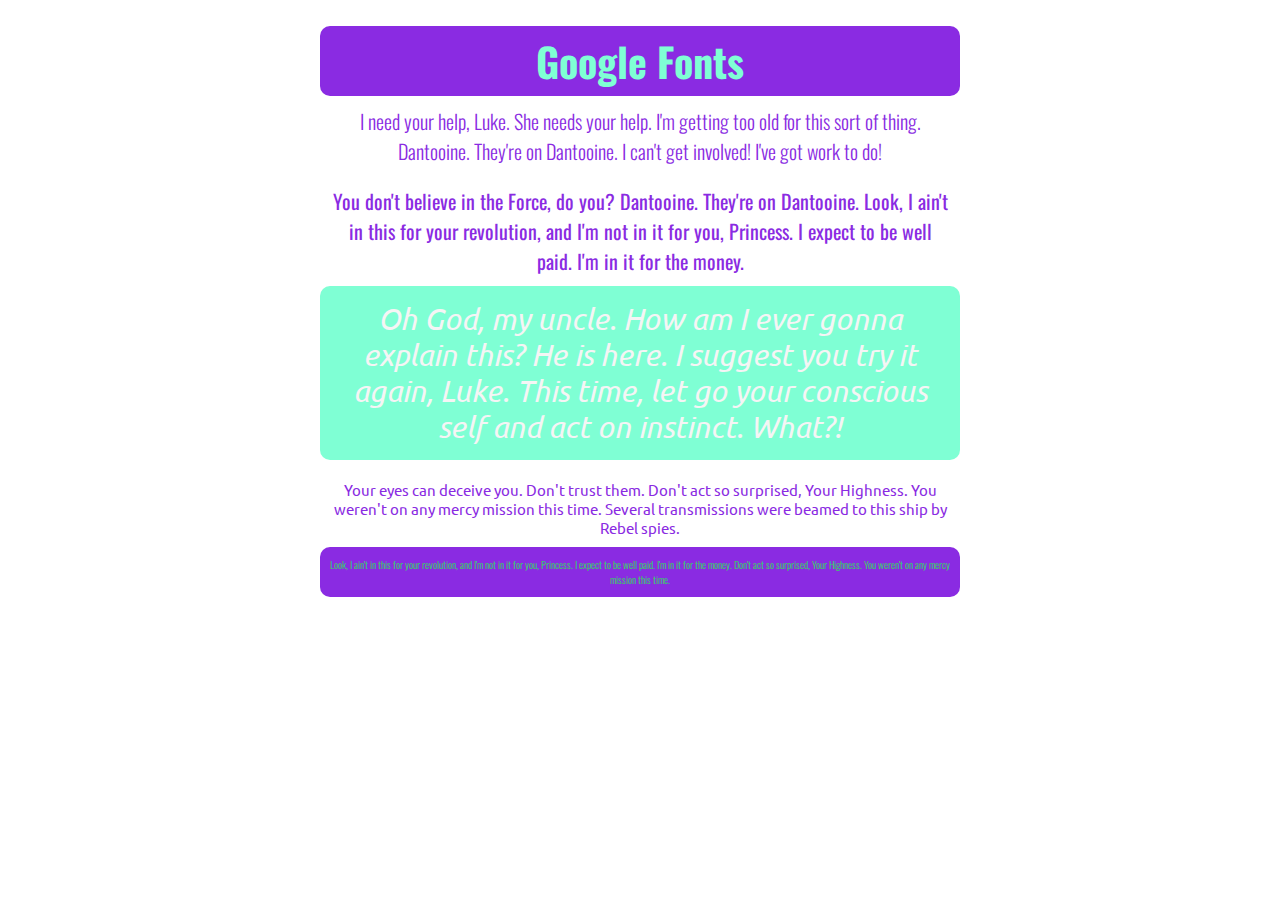
<file: Font-Level-1_1/index.html>
<!DOCTYPE html>
<html lang="en">

<head>
    <meta charset="UTF-8">
    <meta name="viewport" content="width=device-width, initial-scale=1.0">
    <title>Fonts Level 1_1</title>
    <link rel="stylesheet" href="./assets/css/style.css">
    
</head>

<body>
    <h1>Google Fonts</h1>
    <p>
        I need your help, Luke. She needs your help. I'm getting too old for
        this sort of thing. Dantooine. They're on Dantooine. I can't get
        involved! I've got work to do!
    </p>
    <p>
        You don't believe in the Force, do you? Dantooine. They're on Dantooine.
        Look, I ain't in this for your revolution, and I'm not in it for you,
        Princess. I expect to be well paid. I'm in it for the money.
    </p>
    <p>
        Oh God, my uncle. How am I ever gonna explain this? He is here. I
        suggest you try it again, Luke. This time, let go your conscious self
        and act on instinct. What?!
    </p>
    <p>
        Your eyes can deceive you. Don't trust them. Don't act so surprised,
        Your Highness. You weren't on any mercy mission this time. Several
        transmissions were beamed to this ship by Rebel spies.
    </p>
    <p>
        Look, I ain't in this for your revolution, and I'm not in it for you,
        Princess. I expect to be well paid. I'm in it for the money. Don't act
        so surprised, Your Highness. You weren't on any mercy mission this time.
    </p>
</body>

</html>
</file>
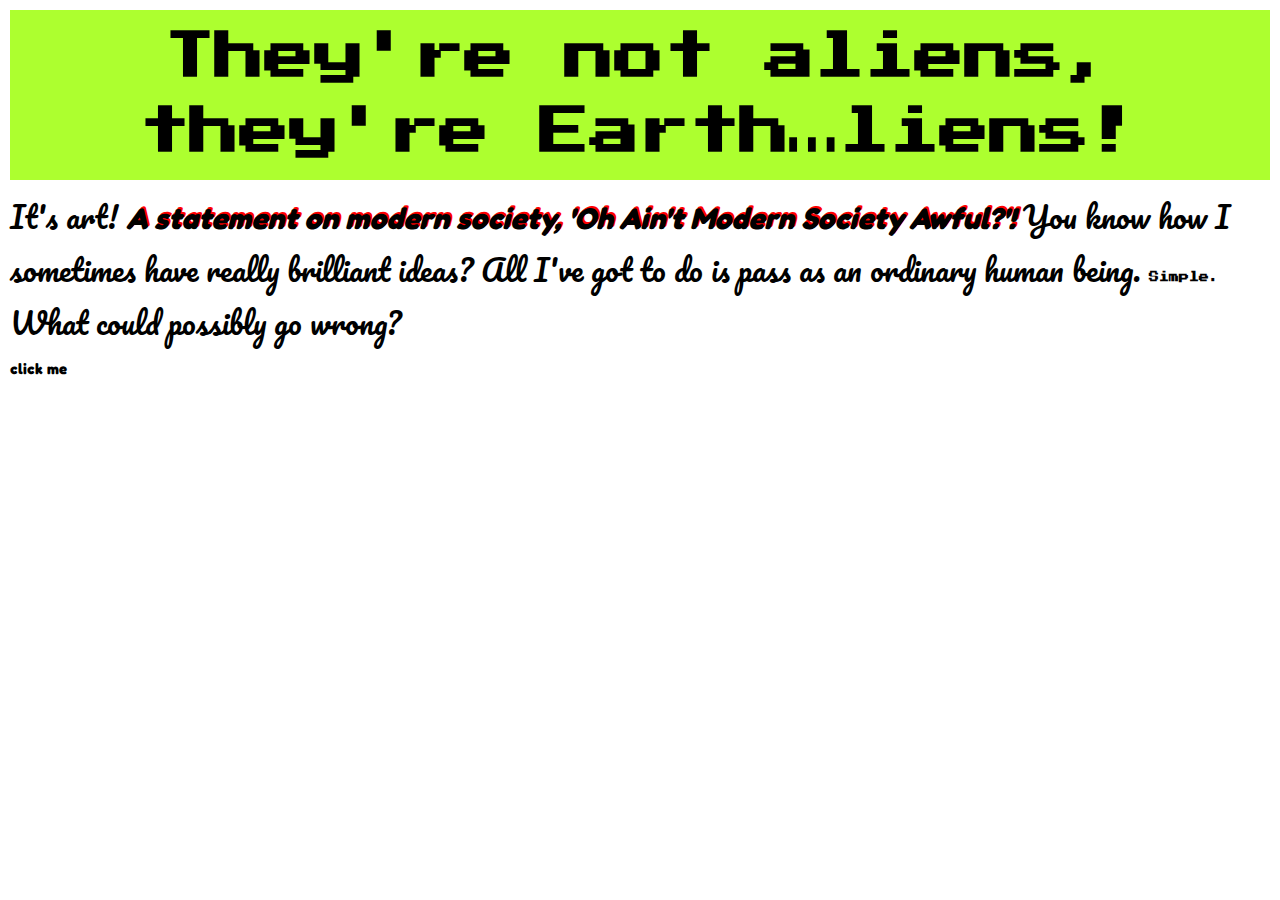
<file: Font-Level-2_1/index.html>
<!DOCTYPE html>
<html lang="en">
<head>
    <meta charset="UTF-8">
    <meta name="viewport" content="width=device-width, initial-scale=1.0">
    <title>Document</title>
    <link rel="stylesheet" href="./assets/css/style.css">
</head>
<body>
    <h1>They're not aliens, <span> they're Earth…liens!</span></h1>
    <p>It's art! <em> A statement on modern society, 'Oh Ain't Modern Society Awful?'!</em> You know how I sometimes
        have really
        brilliant ideas? All I've got to do is pass as an ordinary human being. <strong>Simple. </strong> What could
        possibly go wrong?
    </p>
    <a href="#">click me</a>
</body>
</html>
</file>
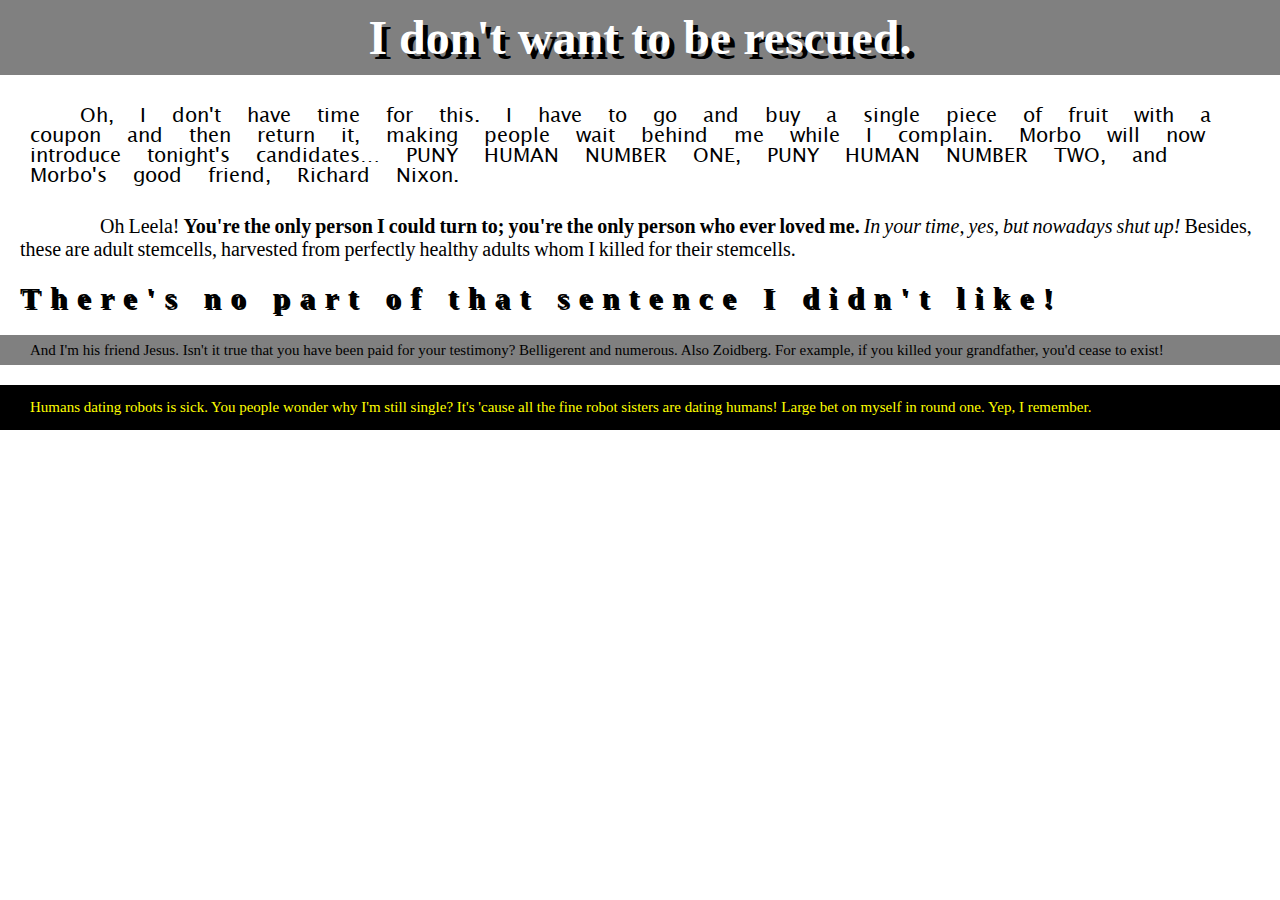
<file: Text-Level-2_1/index.html>
<!DOCTYPE html>
<html lang="en">
<head>
    <meta charset="UTF-8">
    <meta name="viewport" content="width=device-width, initial-scale=1.0">
    <title>Document</title>
    <link rel="stylesheet" href="./assets/css/style.css">
</head>
<body>
    <h1>I don't want to be rescued.</h1>
    <p>Oh, I don't have time for this. I have to go and buy a single piece of fruit with a coupon and then return it, making people wait behind me while I complain. Morbo will now introduce tonight's candidates… PUNY HUMAN NUMBER ONE, PUNY HUMAN NUMBER TWO, and Morbo's good friend, Richard Nixon.</p>
    <p>Oh Leela! <strong> You're the only person I could turn to; you're the only person who ever loved me. </strong> <em> In your time, yes, but nowadays shut up!</em> Besides, these are adult stemcells, harvested from perfectly healthy adults whom I killed for their stemcells.</p>
    <h2>There's no part of that sentence I didn't like!</h2>
    <p>And I'm his friend Jesus. Isn't it true that you have been paid for your testimony? Belligerent and numerous. Also Zoidberg. For example, if you killed your grandfather, you'd cease to exist!</p>
    <p>Humans dating robots is sick. You people wonder why I'm still single? It's 'cause all the fine robot sisters are dating humans! Large bet on myself in round one. Yep, I remember.</p>
</body>
</html>
</file>
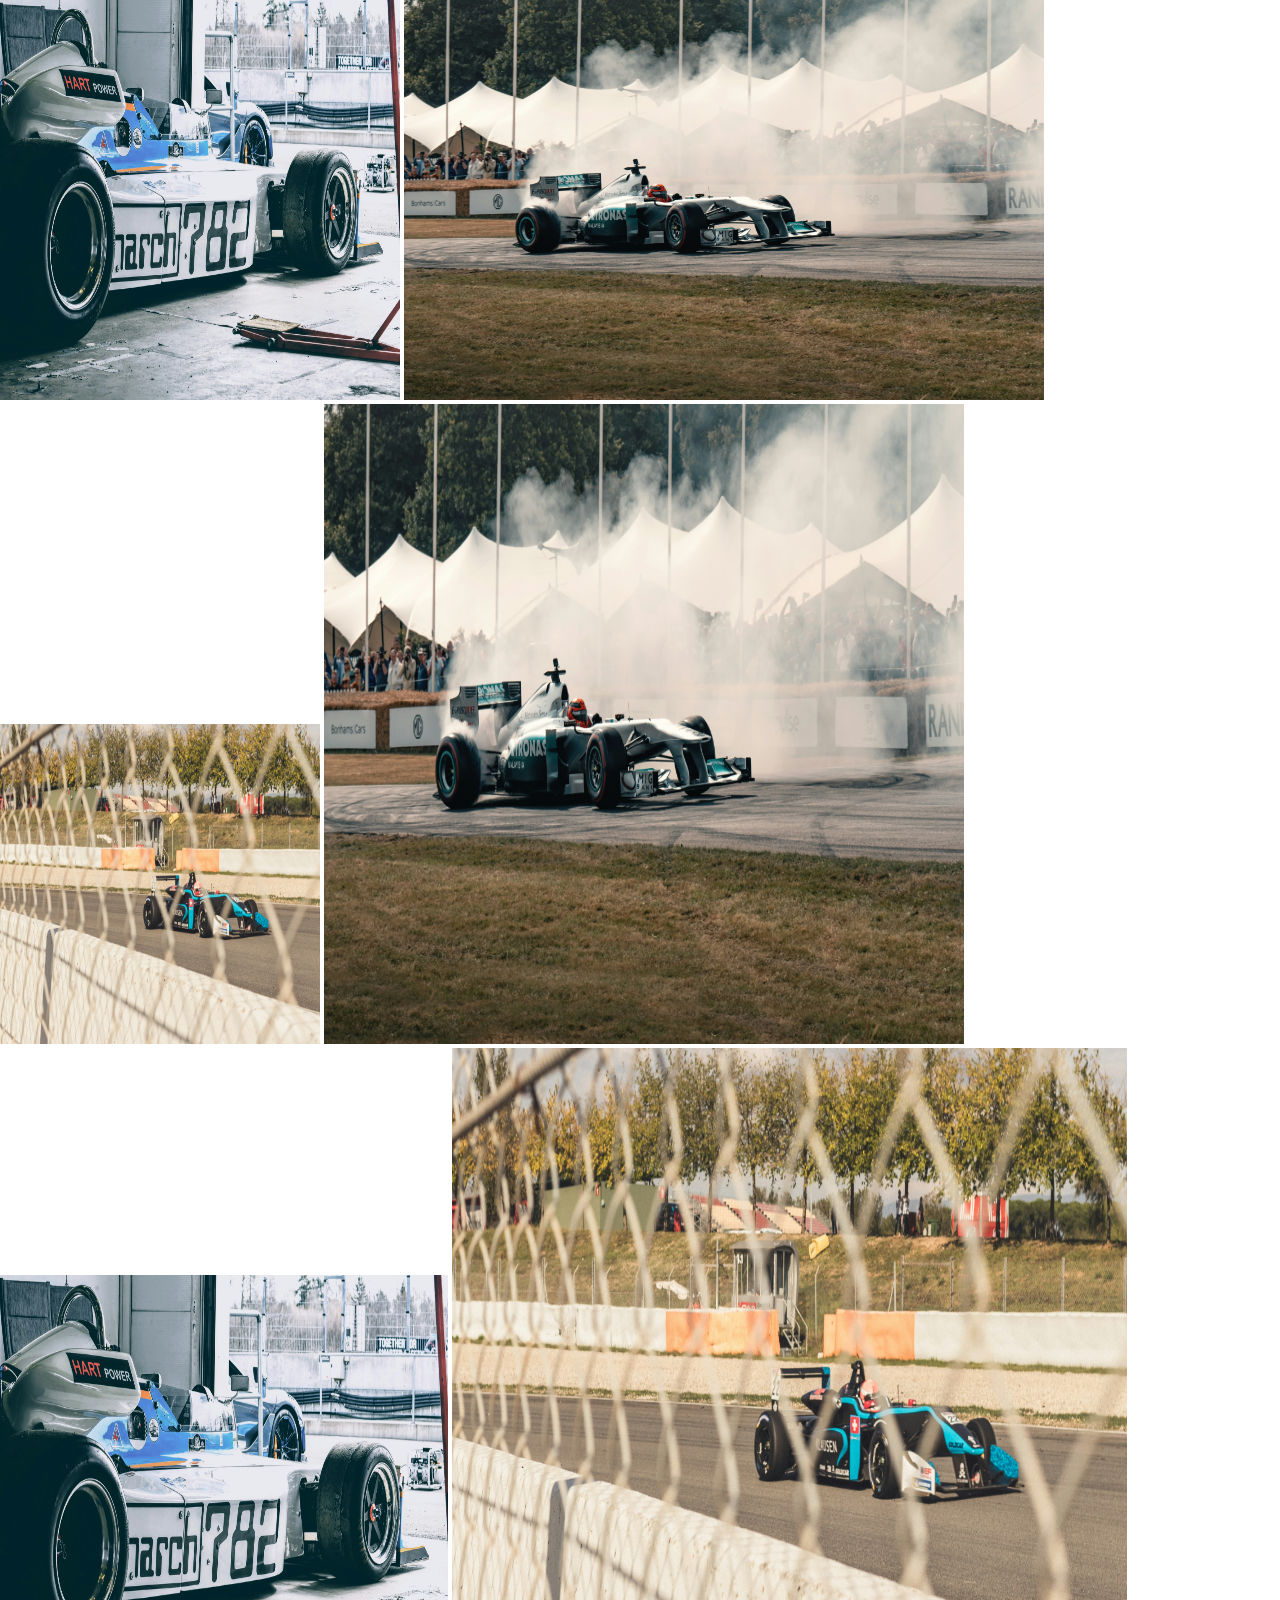
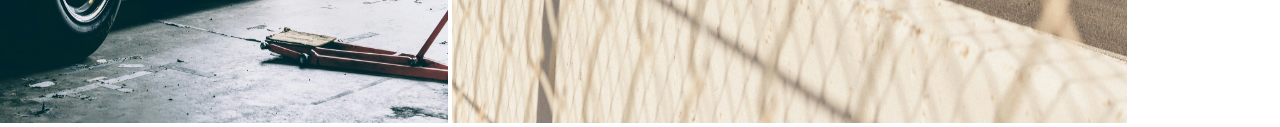
<file: Units-Level-1_1/index.html>
<!DOCTYPE html>
<html lang="en">
<head>
    <meta charset="UTF-8">
    <meta name="viewport" content="width=device-width, initial-scale=1.0">
    <title>Document</title>
    <link rel="stylesheet" href="./assets/css/style.css">
</head>
<body>
    <img src="./assets/img/carl-gelin-edU1KYVTqz4-unsplash.jpg" alt="Bild1">
    <img src="./assets/img/abhinand-venugopal-1WZfzLWBSi4-unsplash.jpg" alt="Bild2">
    <img src="./assets/img/george-sultan-csTf8spFGe0-unsplash.jpg" alt="Bild3">
    <img src="./assets/img/abhinand-venugopal-1WZfzLWBSi4-unsplash.jpg" alt="Bild4">
    <img src="./assets/img/carl-gelin-edU1KYVTqz4-unsplash.jpg" alt="Bild5">
    <img src="./assets/img/george-sultan-csTf8spFGe0-unsplash.jpg" alt="Bild6">
</body>
</html>
</file>
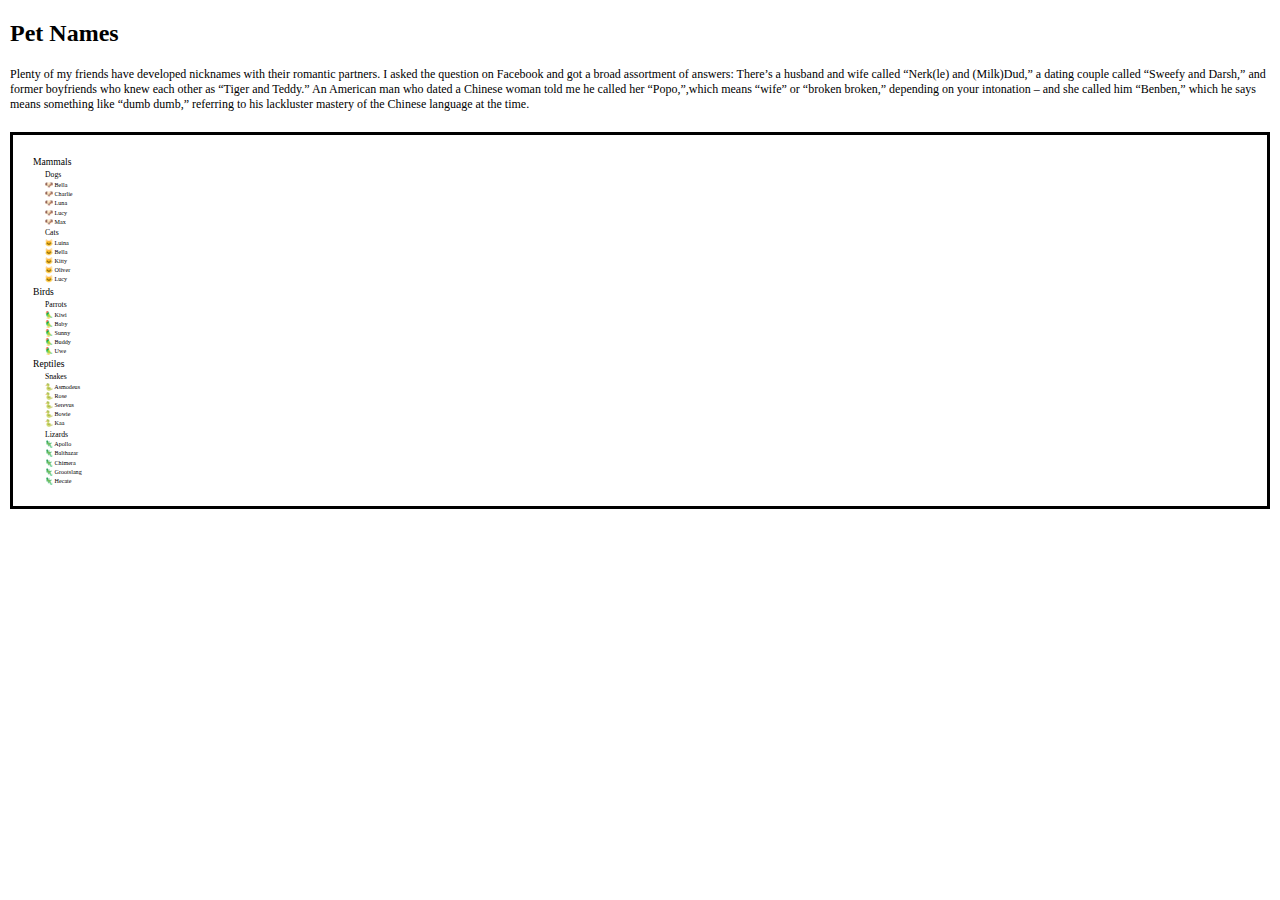
<file: Units-Level-2_1/index.html>
<!DOCTYPE html>
<html lang="en">
<head>
    <meta charset="UTF-8">
    <meta name="viewport" content="width=device-width, initial-scale=1.0">
    <title>Document</title>
    <link rel="stylesheet" href="./assets/css/style.css">
</head>
<body>
    <h1>Pet Names</h1>
    <p>
      Plenty of my friends have developed nicknames with their romantic
      partners. I asked the question on Facebook and got a broad assortment of
      answers: There’s a husband and wife called “Nerk(le) and (Milk)Dud,” a
      dating couple called “Sweefy and Darsh,” and former boyfriends who knew
      each other as “Tiger and Teddy.” An American man who dated a Chinese woman
      told me he called her “Popo,”,which means “wife” or “broken broken,”
      depending on your intonation – and she called him “Benben,” which he says
      means something like “dumb dumb,” referring to his lackluster mastery of
      the Chinese language at the time.
    </p>
    <section class="pets">
      <ul>
        <li>
          Mammals
          <ul>
            <li>
              Dogs
              <ul class="dog">
                <li>Bella</li>
                <li>Charlie</li>
                <li>Luna</li>
                <li>Lucy</li>
                <li>Max</li>
              </ul>
            </li>
            <li>
              Cats
              <ul class="cat">
                <li>Luina</li>
                <li>Bella</li>
                <li>Kitty</li>
                <li>Oliver</li>
                <li>Lucy</li>
              </ul>
            </li>
          </ul>
        </li>
        <li>
          Birds
          <ul>
            <li>
              Parrots
              <ul class="parrot">
                <li>Kiwi</li>
                <li>Baby</li>
                <li>Sunny</li>
                <li>Buddy</li>
                <li>Uwe</li>
              </ul>
            </li>
          </ul>
        </li>
        <li>
          Reptiles
          <ul>
            <li>
              Snakes
              <ul class="snake">
                <li>Asmodeus</li>
                <li>Rose</li>
                <li>Serevus</li>
                <li>Bowie</li>
                <li>Kaa</li>
              </ul>
            </li>
            <li>
              Lizards
              <ul class="lizard">
                <li>Apollo</li>
                <li>Balthazar</li>
                <li>Chimera</li>
                <li>Grootslang</li>
                <li>Hecate</li>
              </ul>
            </li>
          </ul>
        </li>
      </ul>
    </section>
  </body>
</html>
</file>
<file: Font-Level-1_1/assets/css/style.css>
@font-face {
    font-family: "Oswald-Bold";
    src: url(../fonts/Oswald/Oswald-Bold.ttf);
}

@font-face {
    font-family: "Oswald-Light";
    src: url(../fonts/Oswald/Oswald-Light.ttf);
}

@font-face {
    font-family: "Oswald-Var";
    src: url(../fonts/Oswald/Oswald-VariableFont_wght.ttf);
}

@font-face {
    font-family: "Ubuntu-Italic";
    src: url(../fonts/Ubuntu/Ubuntu-Italic.ttf);
}

@font-face {
    font-family: "Ubuntu-Regular";
    src: url(../fonts/Ubuntu/Ubuntu-Regular.ttf);
}

*{
    box-sizing: border-box;
    margin: 0;
    padding: 0;
    text-align: center;
}
body{
    margin: 2% 25%;
}

html{
    font-size: 10px;
}

h1{
    background-color: blueviolet;
    font-size: 4rem;
    padding: 5px;
    border-radius: 10px;
    font-family: "Oswald-Bold";
    color:aquamarine;
}

p:nth-of-type(1){
    padding: 10px;
    font-size: 2rem;
    font-family: "Oswald-Light";
    color:blueviolet;
}

p:nth-of-type(2){
    padding: 10px;
    font-size: 2rem;
    font-family: "Oswald-Var";
    color:blueviolet;
}

p:nth-of-type(3){
    padding: 15px;
    font-size: 3rem;
    font-family: "Ubuntu-italic";
    color:whitesmoke;
    background-color: aquamarine;
    border-radius: 10px;
    margin-bottom: 10px;
}

p:nth-of-type(4){
    padding: 10px;
    font-size: 1.5rem;
    font-family: "Ubuntu-Regular";
    color:blueviolet;
}

p:nth-of-type(5){
    padding: 10px;
    font-size: 1rem;
    font-family: "Oswald-Light";
    color:rgb(43, 226, 83);
    background-color: blueviolet;
    border-radius: 10px;
}
</file>
<file: Font-Level-2_1/assets/css/style.css>
@font-face {
    font-family: "ChelseaMarket-Regular";
    src: url(../fonts/Chelsea_Market/ChelseaMarket-Regular.ttf);
}

@font-face {
    font-family: "Fredoka-Bold";
    src: url(../fonts/Fredoka/Fredoka-Bold.ttf);
}

@font-face {
    font-family: "Pacifico-Regular";
    src: url(../fonts/Pacifico/Pacifico-Regular.ttf);
}

@font-face {
    font-family: "PressStart2P-Regular";
    src: url(../fonts/Press_Start_2P/PressStart2P-Regular.ttf);
}

*{
    box-sizing: border-box;
    margin: 0;
    padding: 0;
}

html{
    font-size:10px;
}

h1{
    background-color: greenyellow;
    padding:10px;
    margin: 10px;
    font-family: "PressStart2P-Regular";
    font-size: 5rem;
    text-align: center;
    line-height: 1.5;
}

p{
    font-family: "Pacifico-Regular";
    font-size: 3rem;
    margin: 10px;
}

p em{
    font-family: "Fredoka-Bold";
    text-shadow: red 2px -2px;
}

p strong{
    font-family: "PressStart2P-Regular";
    font-size: 1rem;
}

a{
    color: black;
    text-decoration: none;
    font-size: 1.5rem;
    margin: 10px;
    font-family: "Fredoka-Bold";
}
</file>
<file: Text-Level-2_1/assets/css/style.css>
@font-face {
    font-family: "Lucida";
    src: url(../fonts/5465-font.ttf);
}

*{
    box-sizing: border-box;
    margin: 0;
    padding: 0;
}

html{
    font-size: 10px;
}

h1{
    font-size: 48px;
    background-color: grey;
    text-shadow: black 5px 5px;
    font-family: Tahoma;
    color:white;
    text-align: center;
    padding: 10px;
}

p:nth-of-type(1){
    margin: 30px;
    font-size: 2rem;
    text-indent: 50px;
    font-family: "Lucida";
    word-spacing: 20px;
    line-height: 20px;;

}

p:nth-of-type(2){
    word-spacing: -1px;
    text-indent: 80px;
    margin: 20px;
    font-size: 2rem;

}

h2{
    font-size: 3rem;
    margin:20px;
    letter-spacing: 10px;;
    text-shadow: black 2px 2px;;
}

p:nth-of-type(3){
    background-color: grey;
    font-size: 1.5rem;
    line-height: 2;
    text-indent:30px;
    margin-bottom: 20px;
}

p:nth-of-type(4){
    background-color: black;
    color: yellow;
    font-size: 1.5rem;
    line-height: 3;
    text-indent:30px;
    margin-bottom: 20px;
}
</file>
<file: Units-Level-1_1/assets/css/style.css>
*{
    box-sizing: border-box;
    margin: 0;
    padding: 0;
}

body img:nth-of-type(1){
    width: 400px;
    height: 400px;

}

body img:nth-of-type(2){
    width: 50%;
    height: 50%;

}

body img:nth-of-type(3){
    width: 20em;
    height: 20em;

}

body img:nth-of-type(4){
    width: 40rem;
    height: 40rem;

}

body img:nth-of-type(5){
    width: 35vw;
    height: 35vw;

}

body img:nth-of-type(6){
    width: 75vh;
    height: 75vh;

}
</file>
<file: Units-Level-2_1/assets/css/style.css>
*{
    box-sizing: border-box;
    margin: 0;
    padding: 0;
}

html{
    font-size: 12px;
}

h1{
    margin: 20px 10px;
}

p{
    margin: 0 10px 20px 10px;
}

.pets{
    border: 3px solid black;
    margin: 10px;
    padding: 20px;

}

.pets ul li{
    font-size: 0.8em;
    font: none;
    list-style: none;
    line-height: 1.5em;
}



.pets ul li ul li{
    text-indent: 12px;

}

.dog li::before{
    content: "🐶 ";
}
.cat li::before{
    content: "🐱 ";
}
.parrot li::before{
    content: "🦜 ";
}
.snake li::before{
    content: "🐍 ";
}
.lizard li::before{
    content:"🦎 ";
}
</file>
